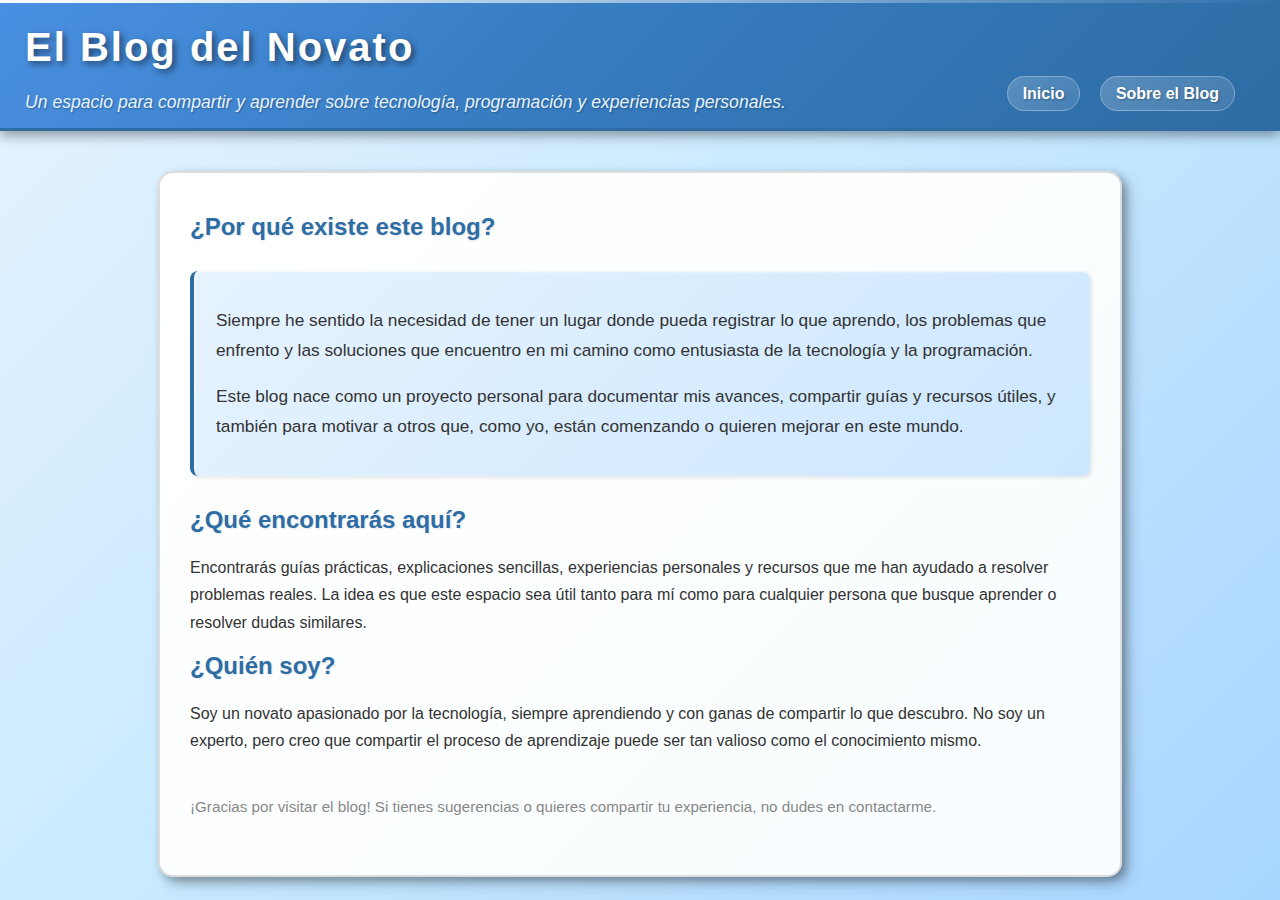
<file: blog.html>
<!DOCTYPE html>
<html lang="es">
<head>
  <meta charset="UTF-8" />
  <meta name="viewport" content="width=device-width, initial-scale=1.0"/>
  <title>Sobre el Blog</title>
  <style>
    body {
      font-family: Trebuchet MS, Arial, sans-serif;
      background: linear-gradient(135deg, #e6f3ff 0%, #c7e9ff 50%, #a8d5ff 100%);
      background-attachment: fixed;
      color: #333;
      margin: 0;
      padding: 0;
      min-height: 100vh;
    }
    header {
      background: linear-gradient(135deg, #4a90e2 0%, #357abd 50%, #2e6da4 100%);
      padding: 25px;
      border-bottom: 3px solid #2e6da4;
      box-shadow: 0 4px 12px rgba(0,0,0,0.4);
      position: relative;
    }
    header::before {
      content: '';
      position: absolute;
      top: 0;
      left: 0;
      right: 0;
      height: 3px;
      background: linear-gradient(90deg, #fff 0%, rgba(255,255,255,0.5) 50%, transparent 100%);
    }
    header h1 {
      margin: 0;
      font-size: 2.5em;
      font-weight: bold;
      color: #fff;
      text-shadow: 3px 3px 6px rgba(0,0,0,0.5);
      font-family: Impact, Arial Black, sans-serif;
      letter-spacing: 2px;
    }
    header p {
      font-size: 1.1em;
      color: #e6f3ff;
      text-shadow: 1px 1px 2px rgba(0,0,0,0.3);
      font-style: italic;
    }
    nav {
      text-align: right;
      margin-top: -50px;
      margin-right: 20px;
    }
    nav a {
      margin-left: 15px;
      text-decoration: none;
      color: #fff;
      font-weight: bold;
      padding: 8px 15px;
      background: linear-gradient(135deg, rgba(255,255,255,0.2) 0%, rgba(255,255,255,0.1) 100%);
      border-radius: 20px;
      border: 1px solid rgba(255,255,255,0.3);
      text-shadow: 1px 1px 2px rgba(0,0,0,0.3);
      transition: all 0.3s ease;
    }
    nav a:hover {
      background: linear-gradient(135deg, rgba(255,255,255,0.3) 0%, rgba(255,255,255,0.2) 100%);
      transform: translateY(-2px);
      box-shadow: 0 4px 8px rgba(0,0,0,0.3);
    }
    .container {
      max-width: 900px;
      margin: 40px auto;
      background: linear-gradient(135deg, #fff 0%, #f8fdff 100%);
      border-radius: 15px;
      border: 2px solid #ddd;
      box-shadow: 4px 4px 8px rgba(0,0,0,0.3), 8px 8px 16px rgba(0,0,0,0.15), inset 2px 2px 4px rgba(255,255,255,0.9);
      padding: 40px 30px;
    }
    h2 {
      margin-top: 0;
      font-size: 1.5em;
      color: #2e6da4;
      text-shadow: 1px 1px 2px rgba(0,0,0,0.1);
    }
    p {
      line-height: 1.7;
      color: #333;
    }
    .contexto {
      background: linear-gradient(135deg, #e6f3ff 0%, #cce7ff 100%);
      border-left: 4px solid #2e6da4;
      padding: 18px 22px;
      margin: 30px 0;
      border-radius: 8px;
      font-size: 1.08em;
      box-shadow: 2px 2px 4px rgba(0,0,0,0.1), inset 1px 1px 2px rgba(255,255,255,0.8);
    }
  </style>
</head>
<body>
  <header>
    <h1>El Blog del Novato</h1>
    <p>Un espacio para compartir y aprender sobre tecnología, programación y experiencias personales.</p>
    <nav>
      <a href="index.html">Inicio</a>
      <a href="blog.html" style="font-weight:bold;">Sobre el Blog</a>
    </nav>
  </header>
  <div class="container">
    <h2>¿Por qué existe este blog?</h2>
    <div class="contexto">
      <p>
        Siempre he sentido la necesidad de tener un lugar donde pueda registrar lo que aprendo, los problemas que enfrento y las soluciones que encuentro en mi camino como entusiasta de la tecnología y la programación. 
      </p>
      <p>
        Este blog nace como un proyecto personal para documentar mis avances, compartir guías y recursos útiles, y también para motivar a otros que, como yo, están comenzando o quieren mejorar en este mundo. 
      </p>
    </div>
    <h2>¿Qué encontrarás aquí?</h2>
    <p>
      Encontrarás guías prácticas, explicaciones sencillas, experiencias personales y recursos que me han ayudado a resolver problemas reales. La idea es que este espacio sea útil tanto para mí como para cualquier persona que busque aprender o resolver dudas similares.
    </p>
    <h2>¿Quién soy?</h2>
    <p>
      Soy un novato apasionado por la tecnología, siempre aprendiendo y con ganas de compartir lo que descubro. No soy un experto, pero creo que compartir el proceso de aprendizaje puede ser tan valioso como el conocimiento mismo.
    </p>
    <p style="margin-top:40px; color:#888; font-size:0.95em;">
      ¡Gracias por visitar el blog! Si tienes sugerencias o quieres compartir tu experiencia, no dudes en contactarme.
    </p>
  </div>
</body>
</html>
</file>
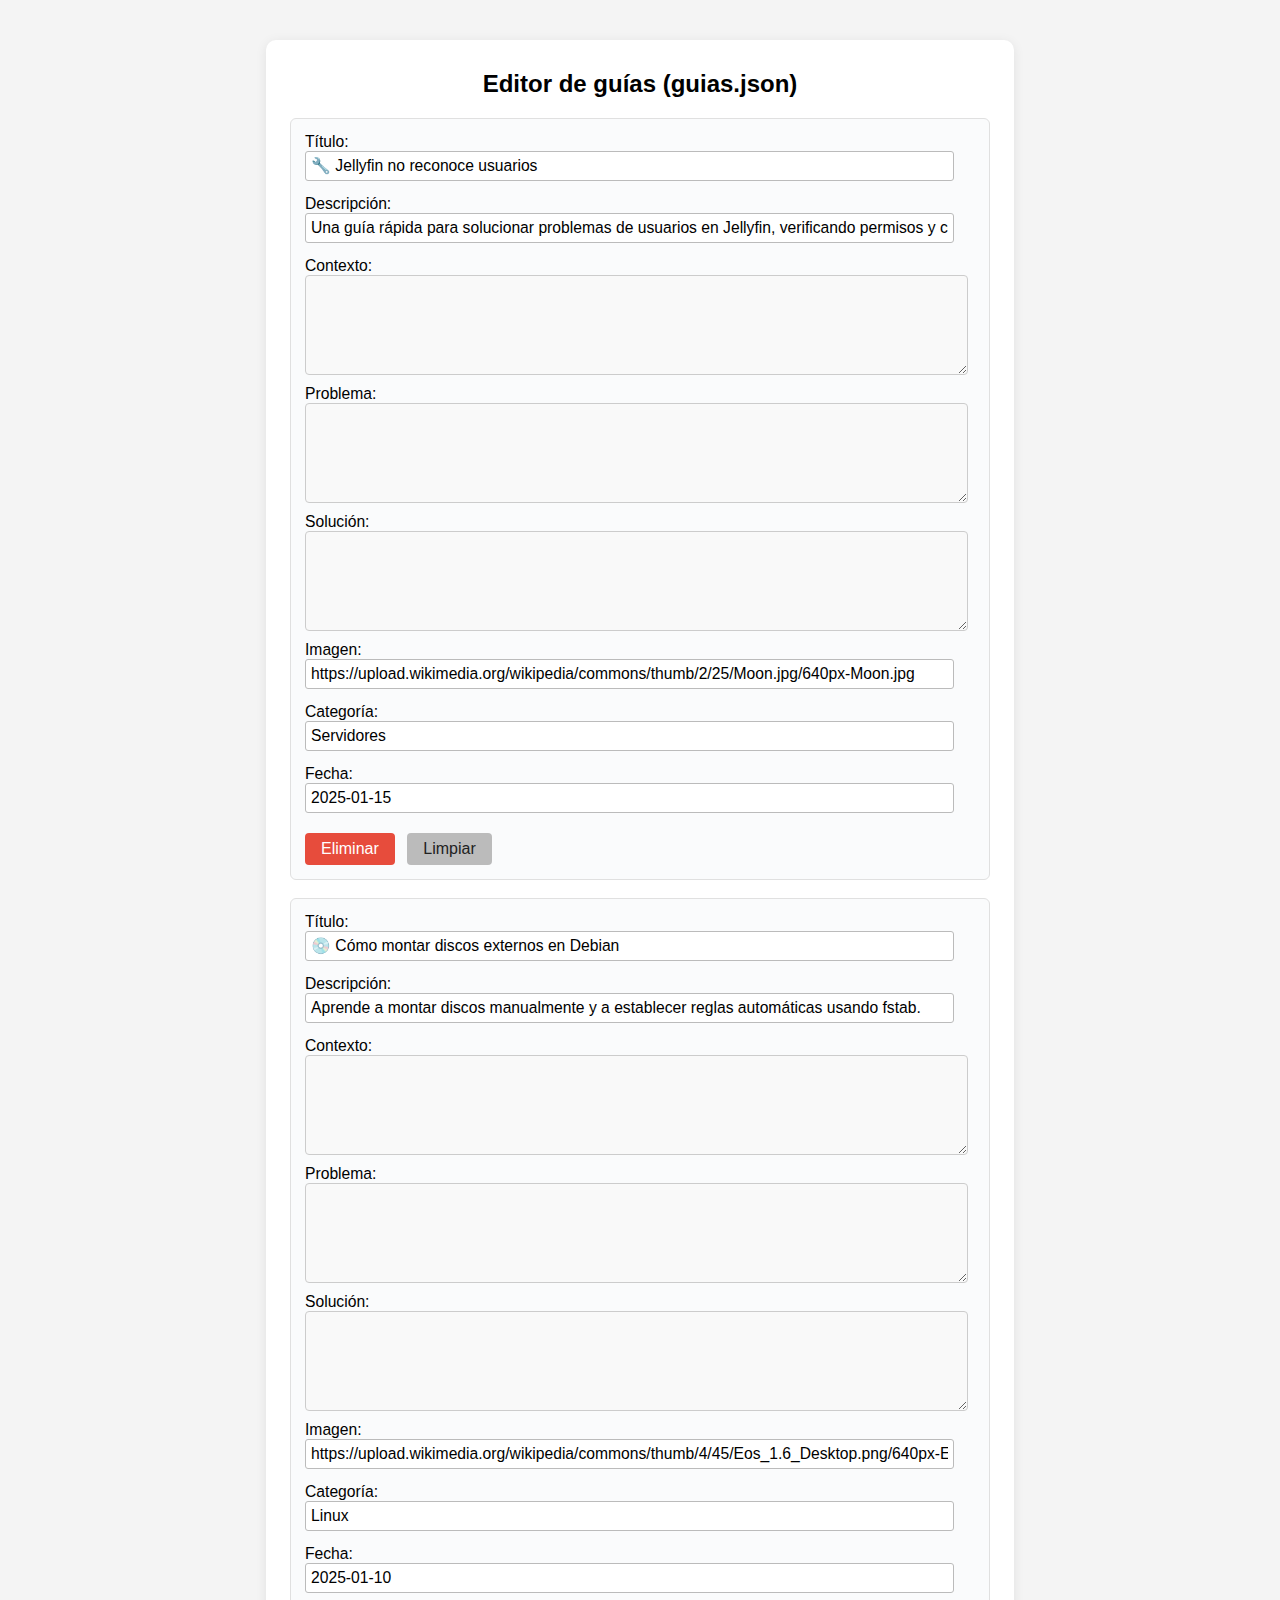
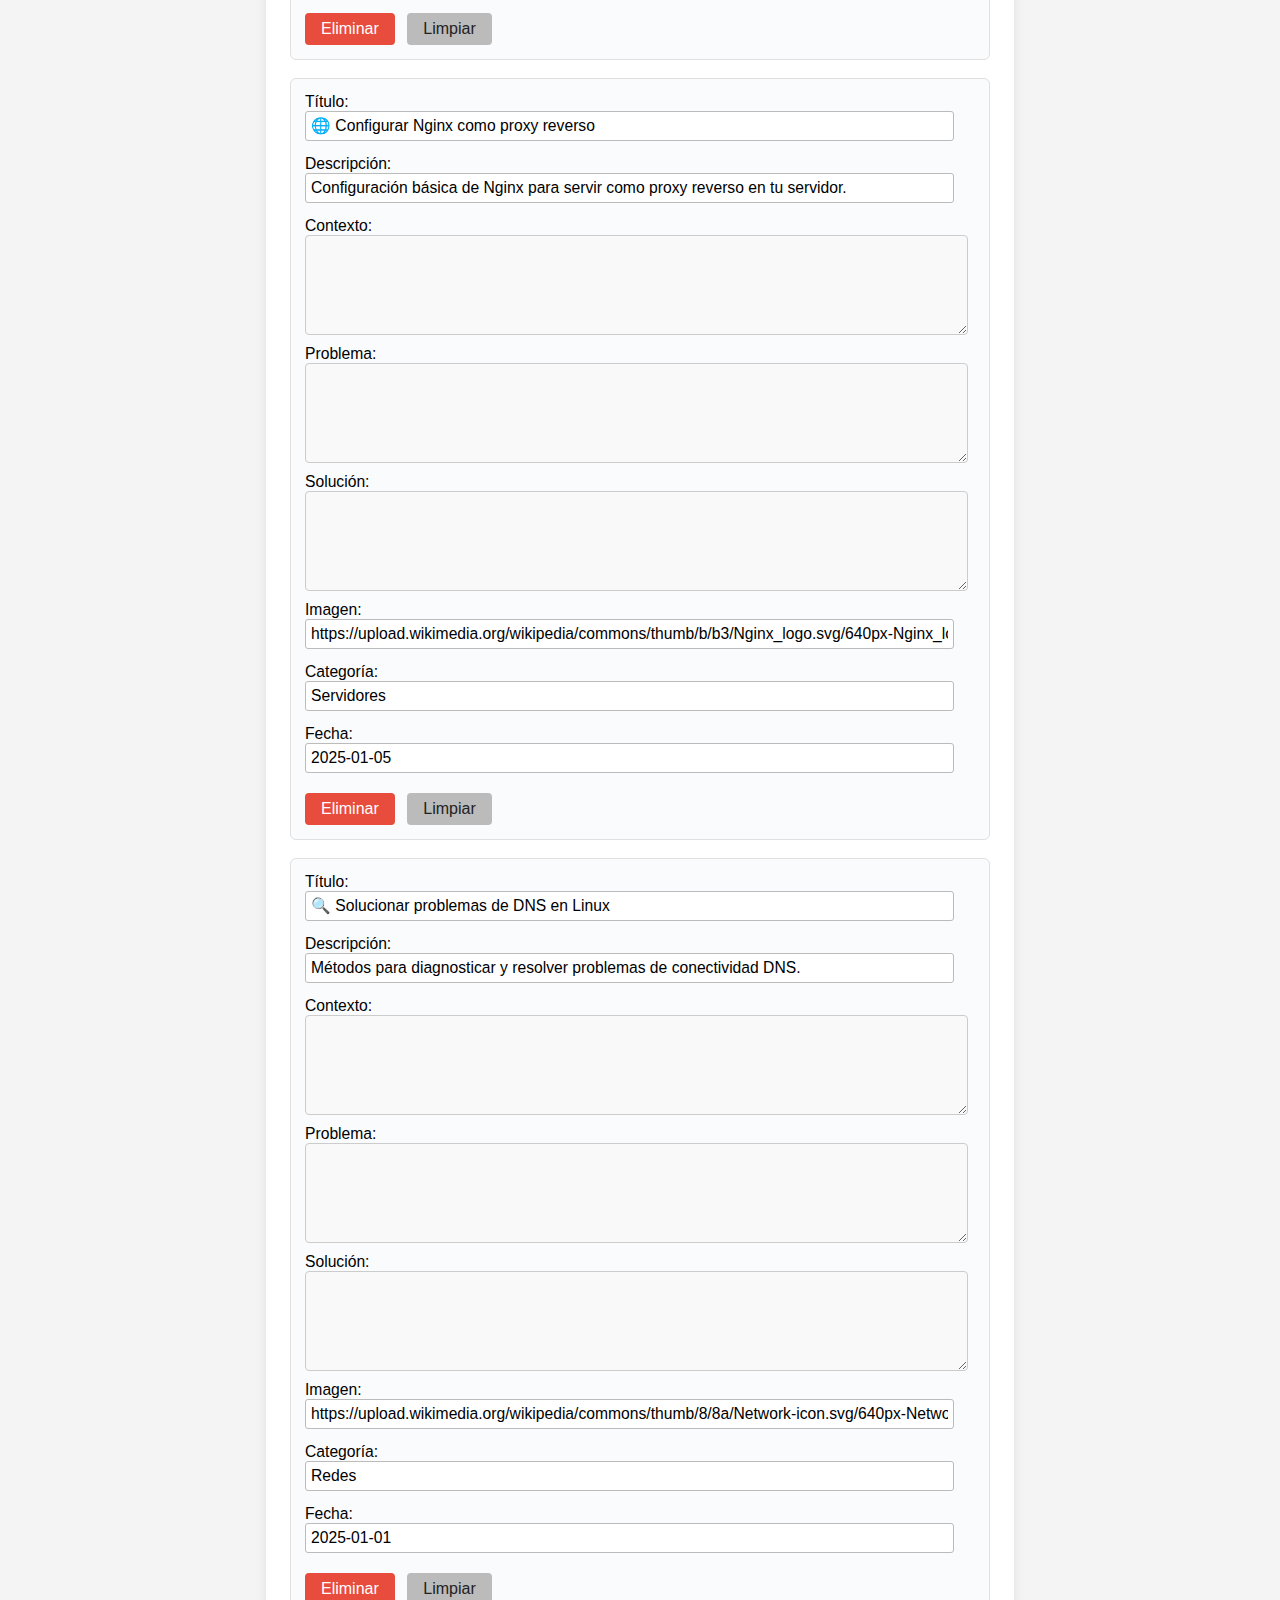
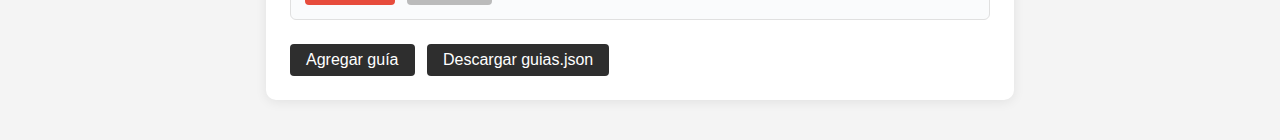
<file: web.html>
<!DOCTYPE html>
<html lang="es">
<head>
  <meta charset="UTF-8">
  <meta name="viewport" content="width=device-width, initial-scale=1.0">
  <title>Editor de guías (guias.json)</title>
  <style>
    body {
      font-family: Verdana, Geneva, Tahoma, sans-serif;
      background: #f4f4f4;
      margin: 0;
      padding: 0;
    }
    .container {
      max-width: 700px;
      margin: 40px auto;
      background: #fff;
      border-radius: 10px;
      box-shadow: 0 2px 12px rgba(0,0,0,0.08);
      padding: 30px 24px 24px 24px;
    }
    h2 {
      text-align: center;
      margin-top: 0;
    }
    #editor > div {
      margin-bottom: 18px;
      border: 1px solid #e0e0e0;
      border-radius: 6px;
      padding: 14px;
      background: #fafbfc;
      position: relative;
    }
    label {
      display: block;
      margin-bottom: 6px;
      font-size: 0.98em;
    }
    
    input[type="text"] {
      width: 95%;
      padding: 5px;
      margin-bottom: 8px;
      border: 1px solid #bbb;
      border-radius: 3px;
      font-size: 1em;
    }
    .manual {
        font-style: italic;
        min-height: 100px;
        overflow: auto;
        height: 100px;
        resize: vertical;
        background: #f9f9f9;
        border: 1px solid #ccc;
        border-radius: 4px;
        padding: 8px;
        width: 99%;
        max-width: 100%;
        box-sizing: border-box;
    }
    button {
      background: #2e2e2e;
      color: #fff;
      border: none;
      border-radius: 4px;
      padding: 7px 16px;
      margin-right: 8px;
      cursor: pointer;
      font-size: 1em;
      margin-top: 6px;
      transition: background 0.2s;
    }
    button:hover {
      background: #769ab4;
    }
    .danger {
      background: #e74c3c;
    }
    .danger:hover {
      background: #c0392b;
    }
    .msg {
      color: #e74c3c;
      text-align: center;
      margin-bottom: 18px;
    }
  </style>
</head>
<body>
  <div class="container">
    <h2>Editor de guías (guias.json)</h2>
    <div id="msg" class="msg"></div>
    <div id="editor"></div>
    <button onclick="agregarGuia()">Agregar guía</button>
    <button onclick="descargarJSON()">Descargar guias.json</button>
  </div>
  <script>
  let guias = [];
  let categorias = [];
  let dataCompleta = {};

  // Cargar guias.json
  fetch('guias.json')
    .then(res => {
      if (!res.ok) throw new Error('No se pudo cargar guias.json');
      return res.json();
    })
    .then(data => {
      dataCompleta = data;
      guias = data.guias || [];
      categorias = data.categorias || [];
      renderEditor();
    })
    .catch(err => {
      document.getElementById('msg').textContent = 'No se pudo cargar guias.json. Si ves este mensaje abriendo el archivo localmente, prueba abrirlo con un servidor local (por ejemplo: python -m http.server)';
    });

  function renderEditor() {
    document.getElementById('msg').textContent = '';
    const editor = document.getElementById('editor');
    editor.innerHTML = '';
    if (guias.length === 0) {
      editor.innerHTML = '<em>No hay guías. Agrega una nueva.</em>';
      return;
    }
    guias.forEach((guia, idx) => {
      const div = document.createElement('div');
      div.innerHTML = `
        <label>Título: <input type="text" value="${guia.titulo || ''}" onchange="actualizarGuia(${idx}, 'titulo', this.value)"></label>
        <label>Descripción: <input type="text" value="${guia.descripcion || ''}" onchange="actualizarGuia(${idx}, 'descripcion', this.value)"></label>
        <label>Contexto:
          <textarea class="manual" oninput="actualizarGuia(${idx}, 'contexto', this.value)">${guia.contexto || ''}</textarea>
        </label>
        <label>Problema:
          <textarea class="manual" oninput="actualizarGuia(${idx}, 'problema', this.value)">${guia.problema || ''}</textarea>
        </label>
        <label>Solución:
          <textarea class="manual" oninput="actualizarGuia(${idx}, 'solucion', this.value)">${guia.solucion || ''}</textarea>
        </label>
        <label>Imagen: <input type="text" value="${guia.imagen || ''}" onchange="actualizarGuia(${idx}, 'imagen', this.value)"></label>
        <label>Categoría: <input type="text" value="${guia.categoria || ''}" onchange="actualizarGuia(${idx}, 'categoria', this.value)"></label>
        <label>Fecha: <input type="text" value="${guia.fecha || ''}" onchange="actualizarGuia(${idx}, 'fecha', this.value)"></label>
        <button onclick="eliminarGuia(${idx})" class="danger">Eliminar</button>
        <button onclick="limpiarGuia(${idx})" style="background:#bbb; color:#222;">Limpiar</button>
      `;
      editor.appendChild(div);
    });
  }

  window.actualizarGuia = function(idx, campo, valor) {
    guias[idx][campo] = valor;
  }

  window.agregarGuia = function() {
    guias.push({
      titulo: '',
      descripcion: '',
      contexto: '',
      problema: '',
      solucion: '',
      imagen: '',
      categoria: '',
      fecha: ''
    });
    renderEditor();
  }

  window.eliminarGuia = function(idx) {
    if (confirm('¿Eliminar esta guía?')) {
      guias.splice(idx, 1);
      renderEditor();
    }
  }

  window.limpiarGuia = function(idx) {
    guias[idx] = {
      titulo: '',
      descripcion: '',
      contexto: '',
      problema: '',
      solucion: '',
      imagen: '',
      categoria: '',
      fecha: ''
    };
    renderEditor();
  }

  window.descargarJSON = function() {
    // Validación mínima
    for (const g of guias) {
      if (!g.titulo || !g.descripcion || !g.categoria || !g.fecha) {
        document.getElementById('msg').textContent = 'Todos los campos deben estar completos antes de descargar.';
        return;
      }
    }
    // Guardar el objeto completo, no solo el array
    dataCompleta.guias = guias;
    const dataStr = 'data:text/json;charset=utf-8,' + encodeURIComponent(JSON.stringify(dataCompleta, null, 2));
    const dlAnchor = document.createElement('a');
    dlAnchor.setAttribute('href', dataStr);
    dlAnchor.setAttribute('download', 'guias.json');
    document.body.appendChild(dlAnchor);
    dlAnchor.click();
    dlAnchor.remove();
  }
  </script>
</body>
</html>
</file>
